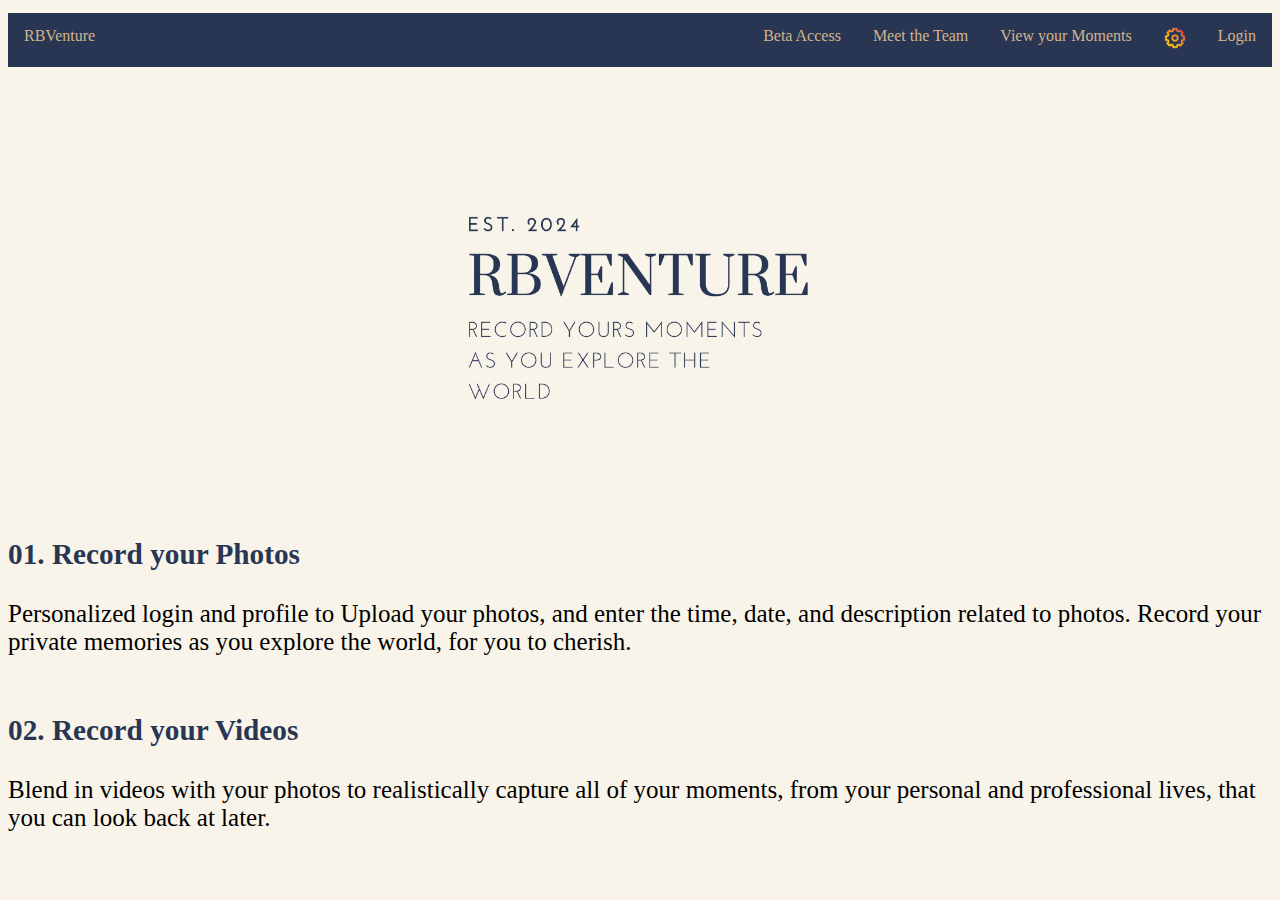
<file: index.html>
<!DOCTYPE html>
<html lang="en">
<head>
    <meta charset="UTF-8">
    <meta name="viewport" content="width=device-width, initial-scale=1.0">
    <link rel="stylesheet" href="navbar.css">
    <link rel="stylesheet" href="https://cdnjs.cloudflare.com/ajax/libs/font-awesome/4.7.0/css/font-awesome.min.css">
    
</head>
<body>
    <!-- Navigation Bar -->
    <ul class="topnav">
      <li><a class="active" href="index.html">RBVenture</a></li>
      <li class="right"><a href="login.html">Login</a></li>
      <li class="right"><a href="settings.html"> <img class="navbar-icon" src="Settings assets/Setting.png" alt="Settings"></a></li>
      <li class="right"><a href="moments.html"> View your Moments</a></li>
      <li class="right"><a href="team.html">Meet the Team</a></li>
      <li class="right"><a href="beta.html">Beta Access</a></li>
  
  </ul>  
</body>

<center>
  <div class="col-6">
      <img src="logo.png" width="30%">
    </div>
</center>

<div id="about me" class="col-10" style="font-size: 25px">
  <div class="row">
      <div class="col-6">
          <h3  style="color:#293653 "> 01. Record your Photos </h3>
          Personalized login and profile to Upload your photos, and enter the time, date, and description related to photos. 
          Record your private memories as you explore the world, for you to cherish.
          <br><br>

          <div id="about me" class="col-10" style="font-size: 25px">
            <div class="row">
                <div class="col-6">
                    <h3  style="color:#293653 "> 02. Record your Videos </h3>
                    Blend in videos with your photos to realistically capture all of your moments, 
                    from your personal and professional lives, that you can look back at later.
                    <br><br>
</file>
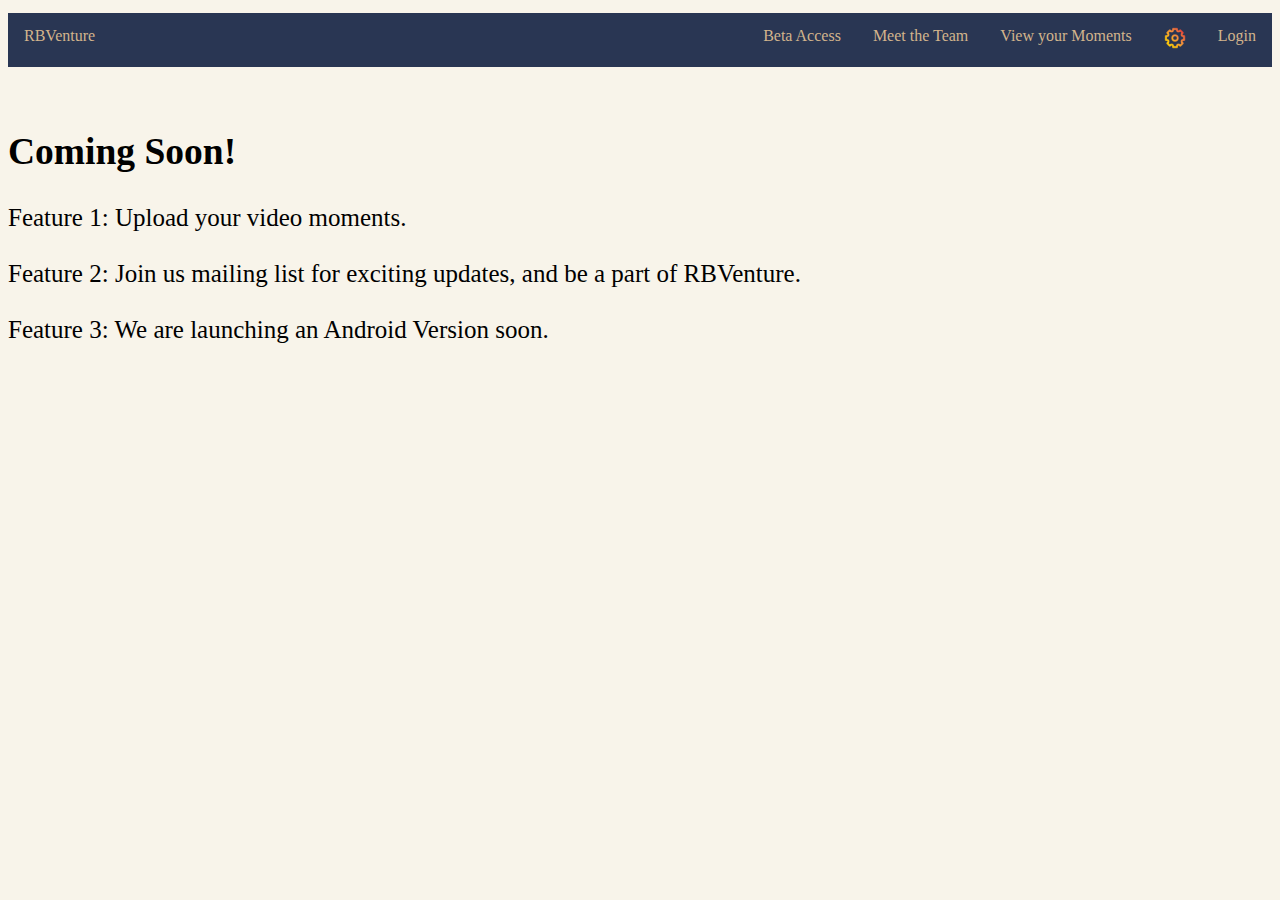
<file: beta.html>
<!DOCTYPE html>
<html lang="en">
<head>
    <meta charset="UTF-8">
    <meta name="viewport" content="width=device-width, initial-scale=1.0">
    <link rel="stylesheet" href="navbar.css">
    <link rel="stylesheet" href="https://cdnjs.cloudflare.com/ajax/libs/font-awesome/4.7.0/css/font-awesome.min.css">
    
</head>
<body>
    <!-- Navigation Bar -->
  <ul class="topnav">
    <li><a class="active" href="index.html">RBVenture</a></li>
    <li class="right"><a href="login.html">Login</a></li>
    <li class="right"><a href="settings.html"> <img class="navbar-icon" src="Settings assets/Setting.png" alt="Settings"></a></li>
    <li class="right"><a href="moments.html"> View your Moments</a></li>
    <li class="right"><a href="team.html">Meet the Team</a></li>
    <li class="right"><a href="beta.html">Beta Access</a></li>

</ul>   
</body>


<div id="about me" class="col-10" style="font-size: 25px">
  <div class="row">
      <div class="col-6">
          <h2> Coming Soon!</h2>
          Feature 1: Upload your video moments.
          <br><br>
          Feature 2: Join us mailing list for exciting updates, and be a part of RBVenture.
          <br><br>
          Feature 3: We are launching an Android Version soon.
      </div>
  </div>
</div>
</file>
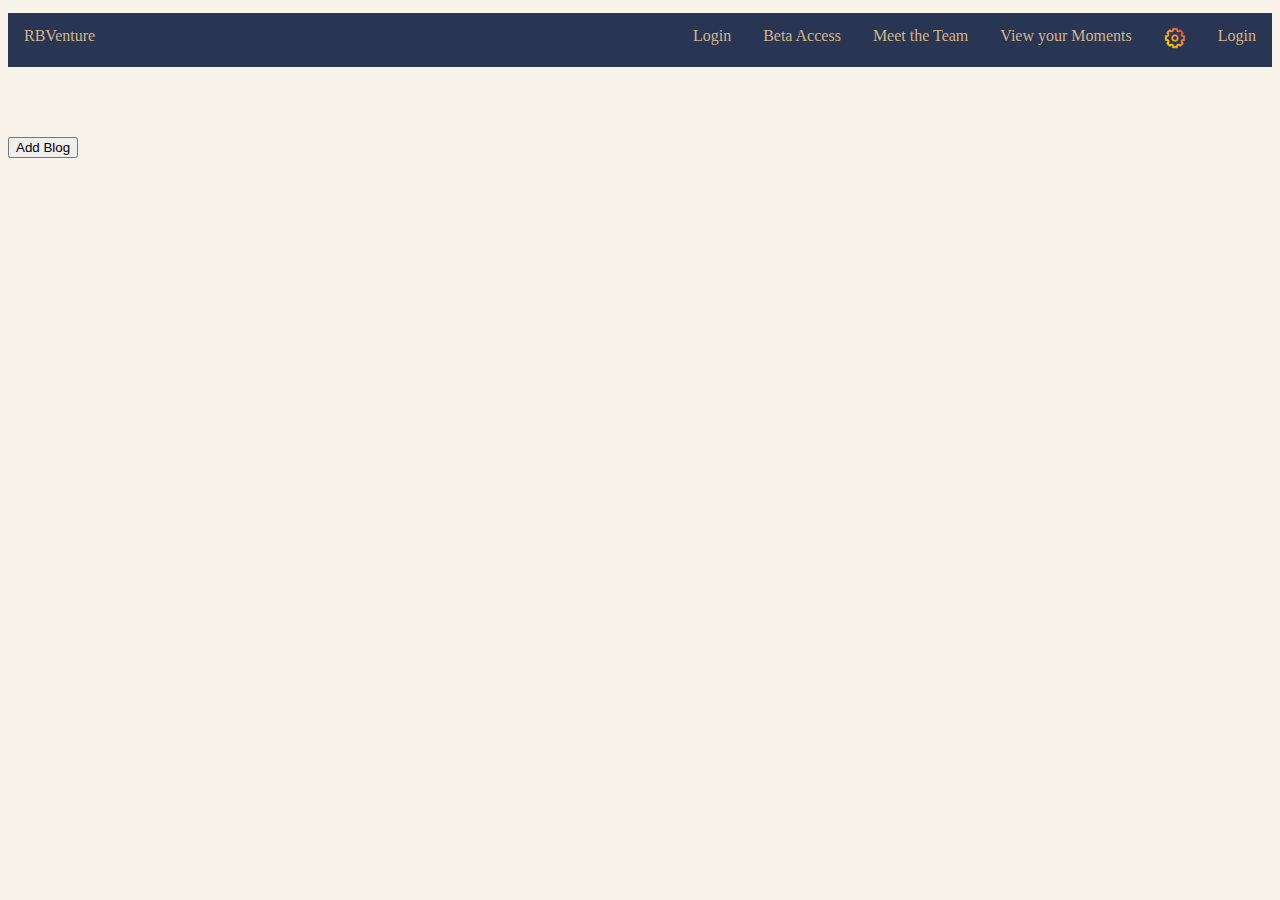
<file: blog.html>
<!DOCTYPE html>
<html lang="en">
<head>
    <meta charset="UTF-8">

    <style>
      /* CSS for the modal */
      .modal {
          display: none; /* Hidden by default */
          position: fixed; /* Stay in place */
          z-index: 1; /* Sit on top */
          left: 0;
          top: 0;
          width: 100%; /* Full width */
          height: 100%; /* Full height */
          overflow: auto; /* Enable scroll if needed */
          background-color: rgb(0,0,0); /* Fallback color */
          background-color: rgba(0,0,0,0.4); /* Black w/ opacity */
          padding-top: 60px;
      }
      
      /* Modal content */
      .modal-content {
          background-color: #fefefe;
          margin: 5% auto; /* 5% from the top and centered */
          padding: 20px;
          border: 1px solid #888;
          width: 80%; /* Could be more or less, depending on screen size */
      }
      
      /* Close button */
      .close {
          color: #aaa;
          float: right;
          font-size: 28px;
          font-weight: bold;
      }
      
      .close:hover,
      .close:focus {
          color: black;
          text-decoration: none;
          cursor: pointer;
      }
  </style>
    <meta name="viewport" content="width=device-width, initial-scale=1.0">
    <link rel="stylesheet" href="navbar.css">
    <link rel="stylesheet" href="https://cdnjs.cloudflare.com/ajax/libs/font-awesome/4.7.0/css/font-awesome.min.css">
    
</head>
<body>
    <script src="configuration.js"></script> 

    <!-- Navigation Bar -->
  <ul class="topnav">
    <li><a class="active" href="index.html">RBVenture</a></li>
    <li class="right"><a href="login.html">Login</a></li>
    <li class="right"><a href="settings.html"> <img class="navbar-icon" src="Settings assets/Setting.png" alt="Settings"></a></li>
    <li class="right"><a href="moments.html"> View your Moments</a></li>
    <li class="right"><a href="team.html">Meet the Team</a></li>
    <li class="right"><a href="beta.html">Beta Access</a></li>
    <li class="right"><a href="contact.html">Contact Us </a></li>

</ul>   

<div id="adding-blog-node" class="col-10" style="font-size: 25px">
  <div class="row">
      <button onclick="openModal()">Add Blog</button>
  </div>
</div>

<!-- The Modal -->
<div id="myModal" class="modal">
  <!-- Modal content -->
  <div class="modal-content">
      <span class="close" onclick="closeModal()">&times;</span>
      <h2>Add Blog</h2>
      <form id="blogForm">
          <label for="blogTitle">Title:</label>
          <input type="text" id="blogTitle" name="blogTitle"><br><br>
          <label for="blogDescription">Description:</label>
          <textarea id="blogDescription" name="blogDescription"></textarea><br><br>
          <label for="blogDate">Date:</label>
          <input type="date" id="blogDate" name="blogDate"><br><br>
          <label for="blogImage">Image:</label>
          <input type="file" id="blogImage" name="blogImage"><br><br>
          <button type="submit">Submit</button>
      </form>
  </div>
</div>

<div id="list" class="cards"></div>



  <script>
    updateTheNavigationBar();


    let message = "";
        const token = getTheToken();

    let host = getHost();
    let blognodes = [];
    let images = [];
// Function to open the modal


function openModal() {
            document.getElementById("myModal").style.display = "block";
        }

        // Function to close the modal
        function closeModal() {
            document.getElementById("myModal").style.display = "none";
        }

        // When the user clicks anywhere outside of the modal, close it
        window.onclick = function(event) {
            var modal = document.getElementById("myModal");
            if (event.target == modal) {
                modal.style.display = "none";
            }
        }

        // Function to handle form submission
        document.getElementById("blogForm").addEventListener("submit", function(event) {
            event.preventDefault(); // Prevent default form submission
            // Fetch values from form fields
            var title = document.getElementById("blogTitle").value;
            var description = document.getElementById("blogDescription").value;
            var date = document.getElementById("blogDate").value;
            var imageFile = document.getElementById("blogImage").files[0]; // Assuming only one image file is selected
            // Perform your logic to add blog node here using the values obtained
            // For example, you can call the addBlogNode function passing these values
            // addBlogNode({title: title, description: description, date: date}, imageFile);
            // Then close the modal

            addBlogNode({title: title, description: description, date: date}, imageFile);
            closeModal();
        });



    displayBlogNode();

    async function getAllBlogNode() {
        const token = getTheToken();

        let host = configuration.host();
        const headers = { 
          'Authorization': `Bearer ${token}`};
        return fetch(host + "/blognode", { headers })
          .then((response) => 
          {
            if(response.status == 401) {
              logout();
            }
            return response.json();
          })
          .catch((error) => {
            console.log(error);
            alert("Something went wrong!");
            return [];
          });
      }

    
    async function addBlogNode(blognode, imageFile) {
        

        let request = {
            method: 'POST',
            headers: {
                'Content-Type': 'application/json',
                "Access-Control-Allow-Origin": "*",
                'Authorization': `Bearer ${token}`
        },
        body: JSON.stringify(blognode),
    };
    let response = await fetch(host+ `/blognode`, request);
    if(response.status == 200) {

      let id = await response.json();
      let result = await submitTheImage(id, imageFile);
      if(result) {
        message = "Blog Node added successfully";
      } else {
        message = "Blog Node added successfully but image upload failed";
      } 
    } else {
      message = "Blog Node addition failed";
    }
    alert(message);
    displayBlogNode();
    location.reload();
    }
    async function displayBlogNode() {
        if (blognodes.length == 0) {
          blognodes = await getAllBlogNode;
          
        }
        let list = document.getElementById("list");
        list.innerHTML = "";

        for (let blognode of blognodes) {
          let div = document.createElement("div");
          div.className = "card";
          let innerHtml = `
         
        <img src="${host}/blognode/${blognode.id}/image" alt="blognode" style="width:100%">
        <div class="container">
          <h4><b>${blognode.id}</b></h4> 
          <p>${blognode.userEmail}</p>
          <p>${blognode.description}</p>
          <p>${blognode.dateTime}</p>
          <p>${blognode.blogNodeId}</p>
        </div>
            `;
          div.innerHTML = innerHtml;
          list.appendChild(div);
        }
      }

  
  
  async function submitTheImage(id, imageFile) {
    const token = getTheToken();
    let formData = new FormData();
    formData.append('file', imageFile);
    let request = {
        method: 'POST',
        headers: {
            'Authorization': `Bearer ${token}`
    },
    body: formData,
  };
  let response = await fetch(host+ `/blognode/${id}/image`, request);
  let result = await response.json();
  return result;
  }

  // Refresh blogs every 4 seconds
function refreshBlogs() {
  setInterval(displayBlogNode, 500); // 4000 milliseconds = 4 seconds
}

// Call the function to refresh the blogs initially
refreshBlogs();


  </script>
</body>
</html>
</file>
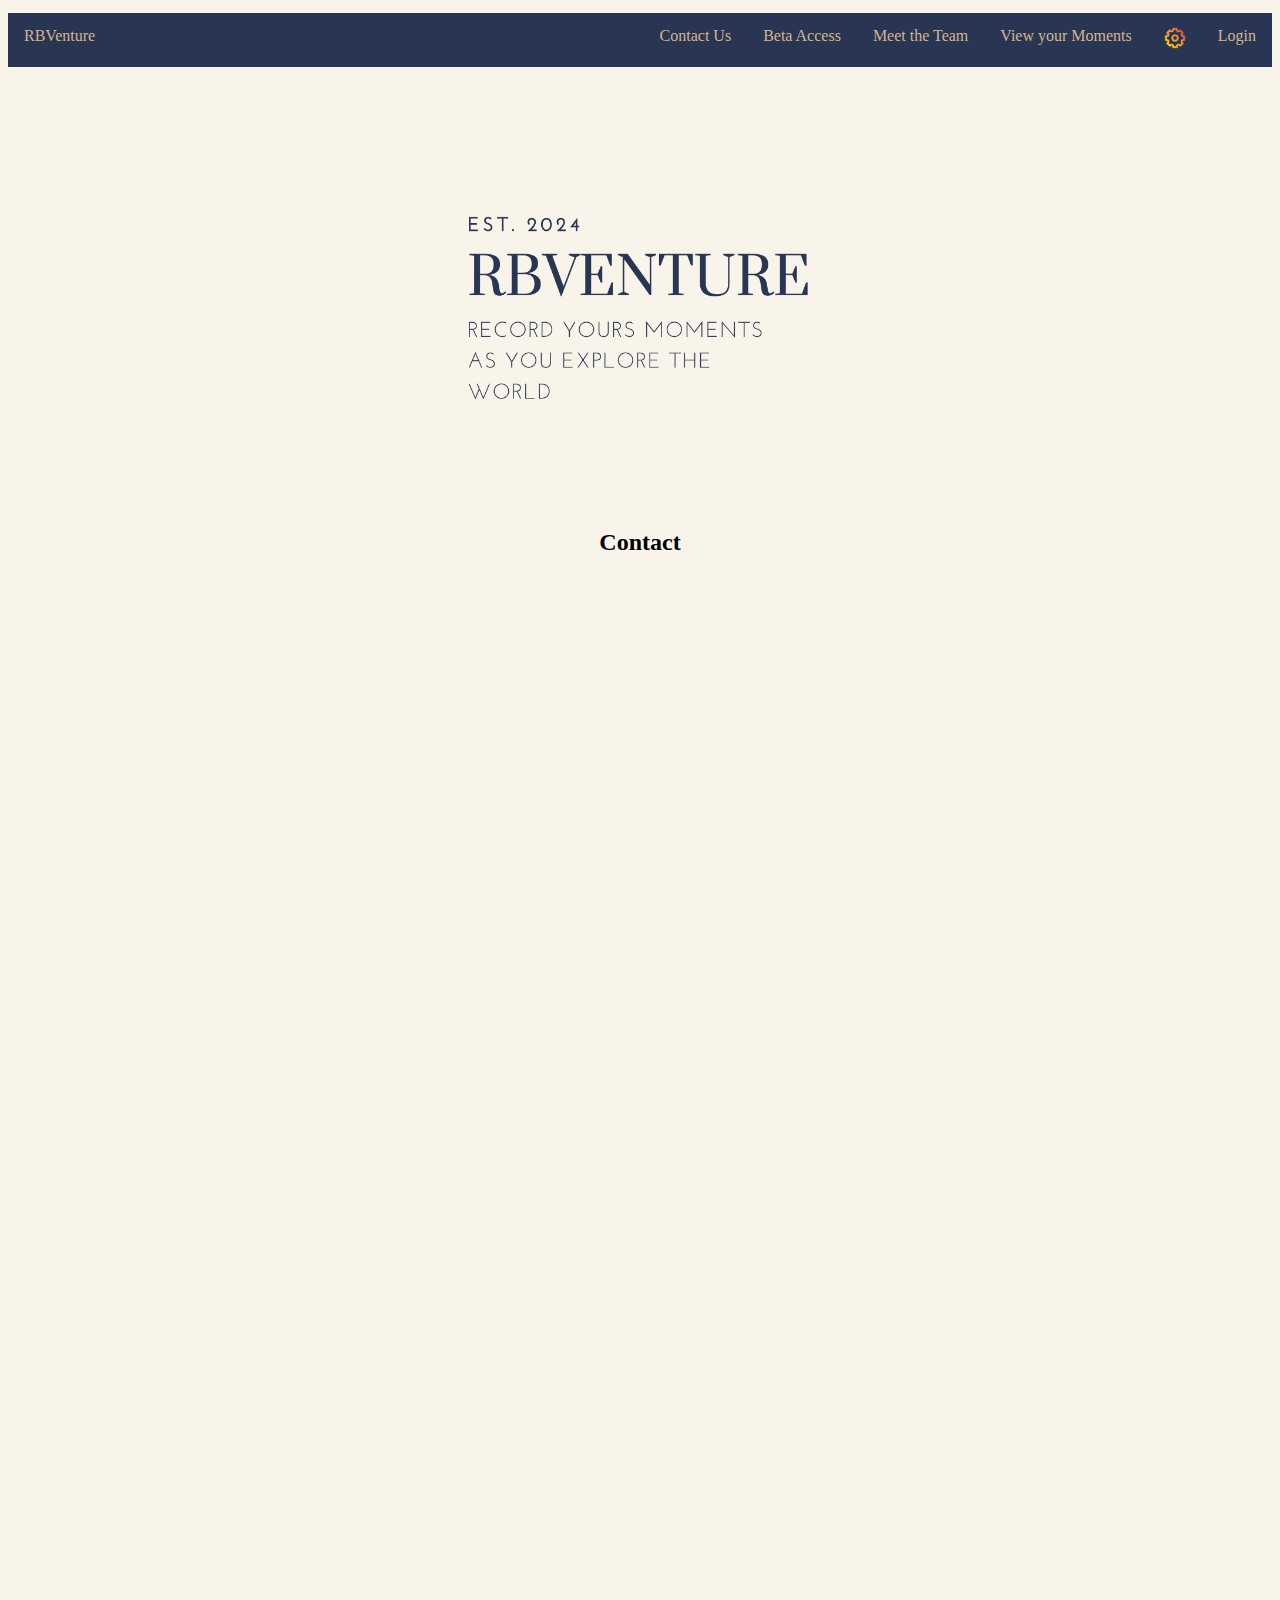
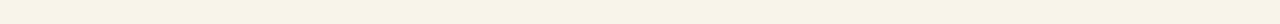
<file: contact.html>
<!DOCTYPE html>
<html lang="en">
<head>
    <meta charset="UTF-8">
    <meta name="viewport" content="width=device-width, initial-scale=1.0">
    <link rel="stylesheet" href="navbar.css">
    <link rel="stylesheet" href="https://cdnjs.cloudflare.com/ajax/libs/font-awesome/4.7.0/css/font-awesome.min.css">
    
</head>
<body>
    <!-- Navigation Bar -->
    <ul class="topnav">
      <li><a class="active" href="index.html">RBVenture</a></li>
      <li class="right"><a href="login.html">Login</a></li>
      <li class="right"><a href="settings.html"> <img class="navbar-icon" src="Settings assets/Setting.png" alt="Settings"></a></li>
      <li class="right"><a href="moments.html"> View your Moments</a></li>
      <li class="right"><a href="team.html">Meet the Team</a></li>
      <li class="right"><a href="beta.html">Beta Access</a></li>
      <li class="right"><a href="contact.html">Contact Us </a></li>
  </ul>  

    <div id="root">
        <header>
            <section id="headerSection"></section>
            <div class="my-container">
                    <center>
                        <div class="col-6">
                            <img src="logo.png" width="30%">
                          </div>
                    </center>
            
        <section id="contact">
            <center>
                <h2>Contact</h2>
                <article class="contact-article">
                    <br>
                    <iframe src="https://forms.gle/DKFjjT9MGZk8nZwd7" width="840" height="1000" frameborder="0" marginheight="0" marginwidth="0">Loading…</iframe> <!-- 640x677 -->
                </article>
            </center>
        </section>
        <br>
       
    </div>
</body>
</html>
</file>
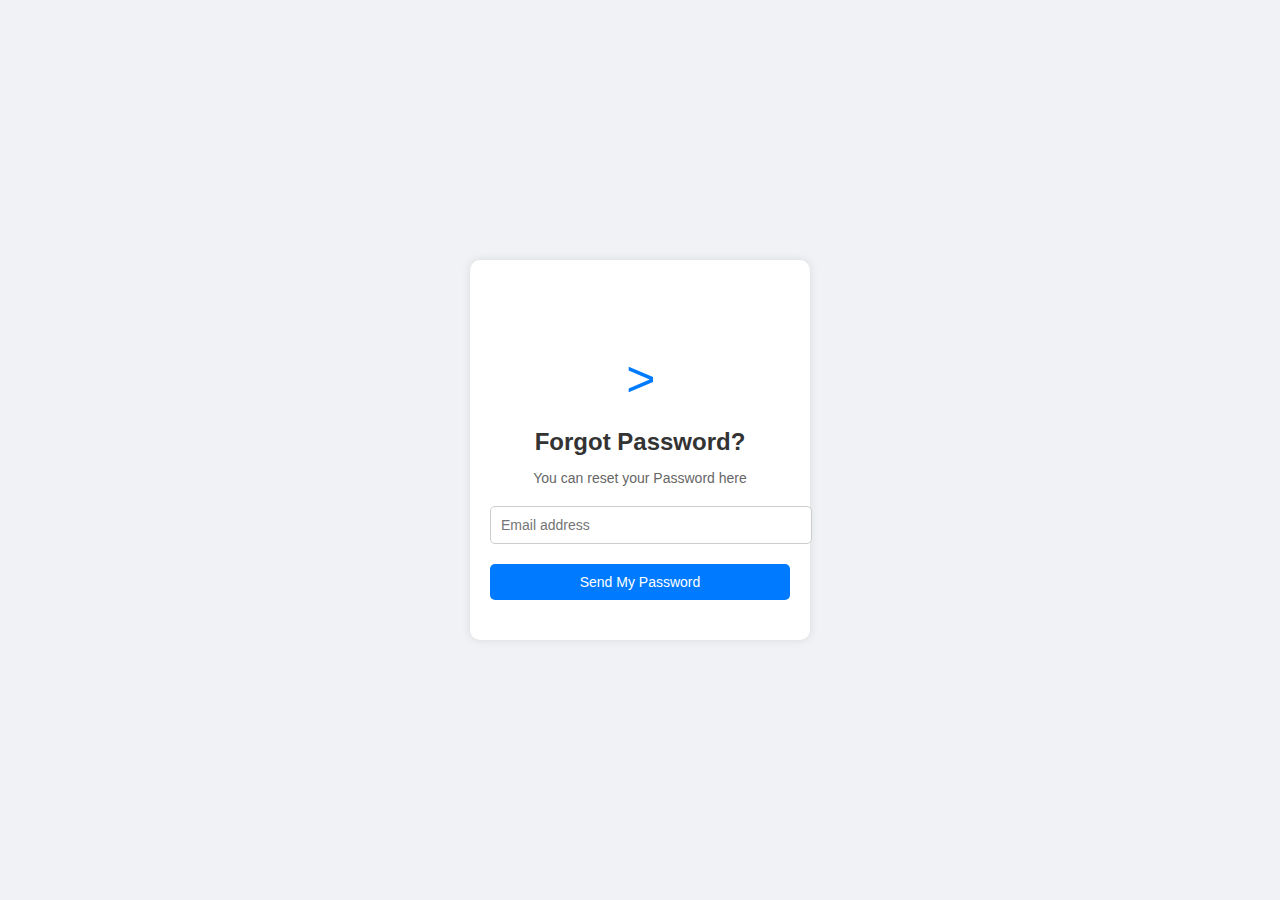
<file: forgot-password.html>
<!doctype html>
<html lang="en">

<head>
    <!-- Required meta tags -->
    <meta charset="utf-8">
    <meta name="viewport" content="width=device-width, initial-scale=1">

    <!-- Font Awesome Icons  -->
    <link rel="stylesheet" href="https://cdnjs.cloudflare.com/ajax/libs/font-awesome/5.15.1/css/all.min.css"
        integrity="sha512-+4zCK9k+qNFUR5X+cKL9EIR+ZOhtIloNl9GIKS57V1MyNsYpYcUrUeQc9vNfzsWfV28IaLL3i96P9sdNyeRssA=="
        crossorigin="anonymous" />

    <!-- Google Fonts  -->
    


    <style>
        body {
            display: flex;
            justify-content: center;
            align-items: center;
            height: 100vh;
            background-color: #f0f2f5;
            font-family: 'Poppins', sans-serif;
            margin: 0;
        }

        .card {
            background: #fff;
            padding: 40px 20px;
            box-shadow: 0 0 10px rgba(0, 0, 0, 0.1);
            border-radius: 10px;
            text-align: center;
            width: 300px;
        }

        .lock-icon {
            font-size: 50px;
            color: #007bff;
            margin-bottom: 20px;
        }

        h2 {
            font-size: 24px;
            margin-bottom: 10px;
            color: #333;
        }

        p {
            font-size: 14px;
            color: #666;
            margin-bottom: 20px;
        }

        .passInput {
            width: 100%;
            padding: 10px;
            margin-bottom: 20px;
            border: 1px solid #ccc;
            border-radius: 5px;
            font-size: 14px;
        }

        button {
            background: #007bff;
            color: #fff;
            border: none;
            padding: 10px;
            border-radius: 5px;
            font-size: 14px;
            cursor: pointer;
            width: 100%;
        }

        button:hover {
            background: #0056b3;
        }
    </style>
</head>

<body>
    <div class="card">
        <p class="lock-icon"><i>></i></p>
        <h2>Forgot Password?</h2>
        <p>You can reset your Password here</p>
        <input type="text" class="passInput" placeholder="Email address">
        <button>Send My Password</button>
    </div>
</body>

</html>
</file>
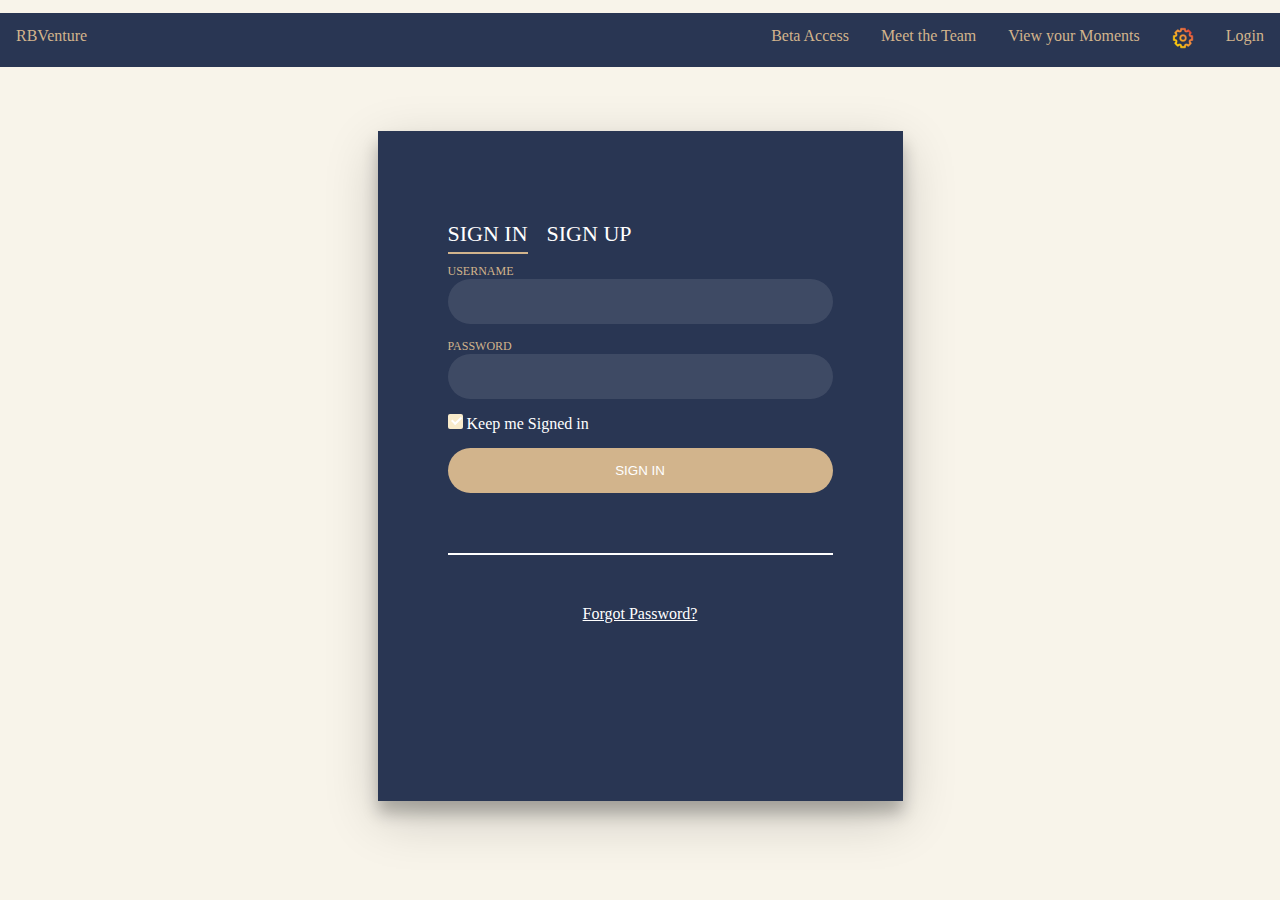
<file: login.html>
<!DOCTYPE html>
<html lang="en">
    <head>
        <link rel="stylesheet" href="login.css" />
        <link rel="stylesheet" href="navbar.css">
        <title>Form</title>
      </head>

      <style>
        .foot-lnk {
  text-align: center; /* Center the link */
  margin-top: 20px;   /* Add some space above the link */
}

.foot-lnk a {
  color: white;     /* Ensure the link is visible */
  text-decoration: underline; /* Make it look like a typical link */
}

      </style>
      <body>
        <script src="configuration.js"></script>
        <ul class="topnav">
          <li><a class="active" href="index.html">RBVenture</a></li>
          <li class="right"><a href="login.html">Login</a></li>
          <li class="right"><a href="settings.html"> <img class="navbar-icon" src="Settings assets/Setting.png" alt="Settings"></a></li>
          <li class="right"><a href="moments.html"> View your Moments</a></li>
          <li class="right"><a href="team.html">Meet the Team</a></li>
          <li class="right"><a href="beta.html">Beta Access</a></li>

      </ul>
        <div class="login-wrap">
          <div class="login-html">
            <input id="tab-1" type="radio" name="tab" class="sign-in" checked><label for="tab-1" class="tab">Sign In</label>
            <input id="tab-2" type="radio" name="tab" class="sign-up"><label for="tab-2" class="tab">Sign Up</label>
            <div class="login-form">
              <div class="sign-in-htm">
                <div class="group">
                  <label for="signin-username" class="label">Username</label>
                  <input id="signin-username" type="text" class="input">
                </div>
                <div class="group">
                  <label for="signin-password" class="label">Password</label>
                  <input id="signin-password" type="password" class="input" data-type="password">
                </div>
                <div class="group">
                  <input id="check" type="checkbox" class="check" checked>
                  <label for="check"><span class="icon"></span> Keep me Signed in</label>
                </div>
                <div class="group">
                  <input type="submit" class="button" value="Sign In" onclick="login()">
                </div>
                <div class="hr"></div>
                <div class="foot-lnk">
                  <a href="forgot-password.html">Forgot Password?</a>
                </div>
              </div>
              <div class="sign-up-htm">
                <div class="group">
                  <label for="signup-username" class="label">Username</label>
                  <input id="signup-username" type="text" class="input">
                </div>
                <div class="group">
                  <label for="password" class="label">Password</label>
                  <input id="password" type="password" class="input" data-type="password">
                </div>
                <div class="group">
                  <label for="password" class="label">Repeat Password</label>
                  <input id="pass" type="password" class="input" data-type="password">
                </div>
                <div class="group">
                  <label for="signup-email" class="label">Email Address</label>
                  <input id="signup-email" type="text" class="input">
                </div>
                <div class="group">
                  <input type="submit"  class="button" value="Sign Up" onclick="signup()">
                </div>
                <div class="hr"></div>
                <div class="foot-lnk">
                  <label for="tab-1">Already Member?</a>
                </div>
              </div>
            </div>
          </div>
        </div>

        <Script>

        </Script>
      </body>
</html>
</file>
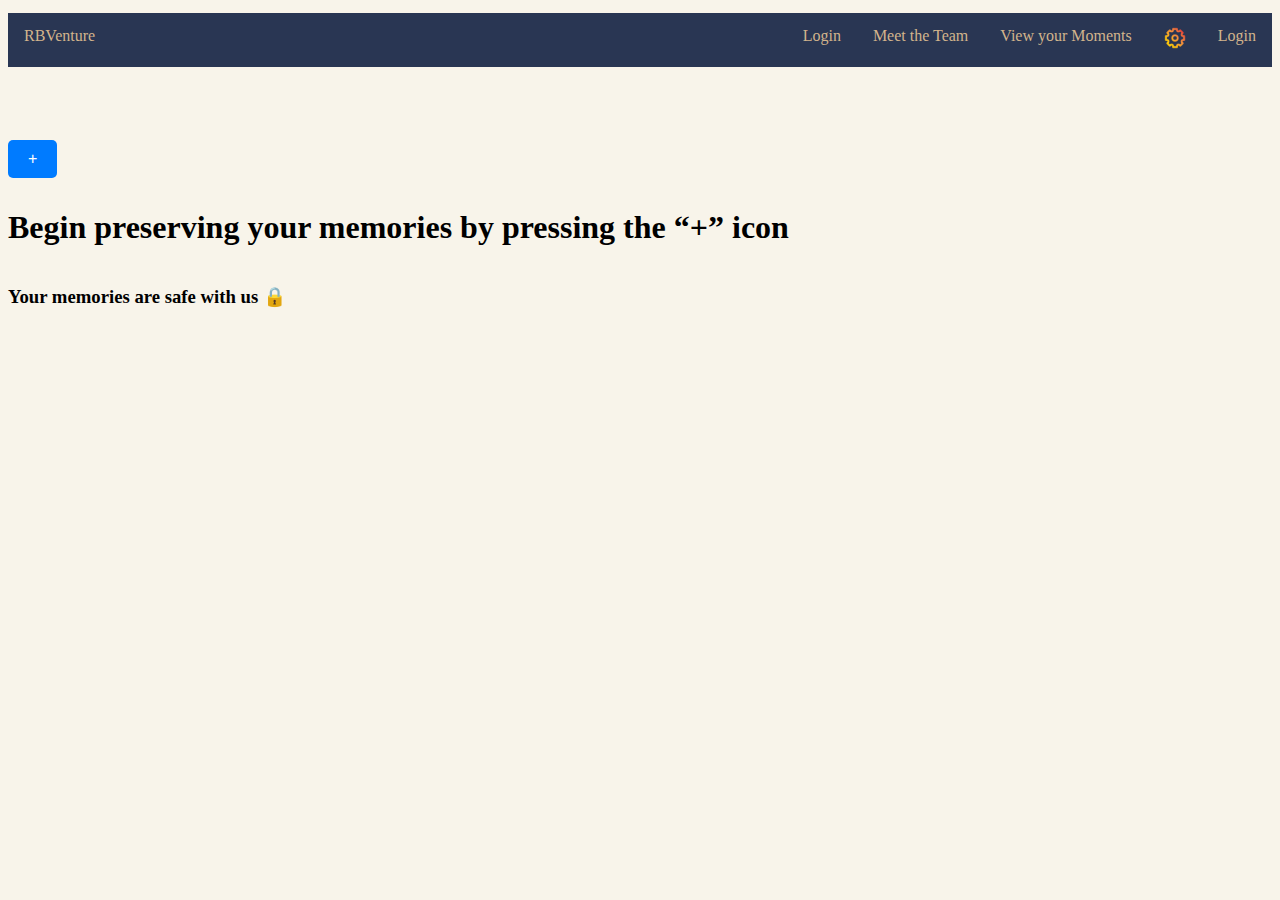
<file: moments.html>
<!DOCTYPE html>
<html lang="en">

<head>
  <meta charset="UTF-8" />
  <meta name="viewport" content="width=device-width, initial-scale=1.0" />
  <title>Make a quiz</title>
  <link rel="stylesheet" href="navbar.css" />
  <link rel="stylesheet" href="cards.css" />

</head>

<style>

body {
  font-family: 'Times New Roman', sans-serif; /* Global font style */
}
/* Modal styles */
.modal {
  display: none;
  /* Hidden by default */
  position: fixed;
  /* Stay in place */
  z-index: 1;
  /* Sit on top */
  left: 0;
  top: 0;
  width: 100%;
  /* Full width */
  height: 100%;
  /* Full height */
  overflow: auto;
  /* Enable scroll if needed */
  background-color: rgba(0, 0, 0, 0.4);
  /* Black w/ opacity */
}

/* Modal content box */
.modal-content {
  background-color: #fff;
  margin: 15% auto;
  padding: 20px;  
  border: 1px solid #888;
  width: 80%;
  border-radius: 10px;
  box-shadow: 0 5px 15px rgba(0, 0, 0, 0.3);
}

/* Close button */
.close {
  color: #aaa;
  float: right;
  font-size: 28px;
  font-weight: bold;
}

.close:hover,
.close:focus {
  color: #000;
  text-decoration: none;
  cursor: pointer;
}

.popup {
  display: none;
  position: fixed;
  top: 0;
  left: 0;
  width: 100%;
  height: 100%;
  background-color: rgba(0, 0, 0, 0.5);
  z-index: 1000;
}

.popup-content {
  background-color: #fff;
  width: 50%;
  margin: 10% auto;
  padding: 20px;
  border-radius: 10px;
  box-shadow: 0 5px 15px rgba(0, 0, 0, 0.3);
}

.close {
  float: right;
  cursor: pointer;
  font-size: 24px;
}

.close:hover {
  color: red;
}

button {
  background-color: #007bff;
  color: white;
  padding: 10px 20px;
  margin: 10px 0;
  border: none;
  border-radius: 5px;
  cursor: pointer;
  font-size: 16px;
}

button:hover {
  background-color: #0056b3;
}

label {
  display: block;
  margin: 10px 0 5px;
  font-size: 14px;
  color: #333;
}

input[type="text"],
textarea,
input[type="datetime-local"] {
  width: calc(100% - 20px);
  padding: 10px;
  margin: 5px 0;
  border: 1px solid #ccc;
  border-radius: 5px;
  font-size: 14px;
  box-sizing: border-box;
}

textarea {
  resize: vertical;
}


</style>

<body>
  <script src="configuration.js"></script>
  <ul class="topnav">
    <li><a class="active" href="index.html">RBVenture</a></li>
    <li class="right"><a href="login.html">Login</a></li> 
    <li class="right"><a href="settings.html"> <img class="navbar-icon" src="Settings assets/Setting.png" alt="Settings"></a></li>
    <li class="right"><a href="moments.html"> View your Moments</a></li>
    <li class="right"><a href="team.html">Meet the Team</a></li>
    <li class="right"><a href="beta.html">Beta Access</a></li>
    
</ul>  

  <button id="newMemoryBtn">+</button>
  <div id="popup" class="popup">
    <div class="popup-content">
      <span class="close">&times;</span>
      <h2>New Memory</h2>
      <form id="memoryForm">
        <label for="title">Title:</label><br>
    <input type="text" id="title" name="title"><br>
    <label for="description">Description:</label><br>
    <textarea id="description" name="description"></textarea><br>
    <label for="dateTime">Date and Time:</label><br>
    <input type="datetime-local" id="dateTime" name="dateTime"><br>
    <button type="button" onclick="saveBlog()">Submit</button>
      </form>
    </div>
  </div>

  <div id="popup" class="popup">
    <div class="popup-content">
      <span class="close">&times;</span>
      <h2>edit blog</h2>
      <form id="editBlog">
        <label for="title">Title:</label><br>
        <input type="text" id="title" name="title"><br>
        <label for="description">Description:</label><br>
        <textarea id="description" name="description"></textarea><br>
        <label for="dateTime">Date and Time:</label><br>
        <input type="datetime-local" id="dateTime" name="dateTime"><br>
        <button type="button" onclick="editBlog()">Edit it!</button>

      </form>

    </div>

  </div>

  </div>
  <div class="questions">
    <h1>Begin preserving your memories by pressing the “+” icon </h1>
    <h3></h3>
    <div id="list" class="cards"></div>
  </div>
    <div>
      <h3>Your memories are safe with us 🔒</h3>
    </div>
  </div>

  <script>
    updateTheNavigationBar();

    document.addEventListener("DOMContentLoaded", function() {
  const newMemoryBtn = document.getElementById("newMemoryBtn");
  const popup = document.getElementById("popup");
  const closeBtn = document.querySelector(".close");
  const editBtn = document.getElementById("editBtn");
  const deleteBtn = document.getElementById("deleteBtn");
  const memoryForm = document.getElementById("memoryForm");

  newMemoryBtn.addEventListener("click", function() {
    popup.style.display = "block";
  });

  closeBtn.addEventListener("click", function() {
    popup.style.display = "none";
  });

  memoryForm.addEventListener("submit", function(event) {
    event.preventDefault();
    // Here you can handle the form submission, for example, sending data to a server.
    // For demonstration purposes, let's just close the popup.
    popup.style.display = "none";
  });

  // Add event listener to the button to close the popup
  const submitButton = document.getElementById("submitBtn");
  submitButton.addEventListener("click", function() {
    popup.style.display = "none";
  });
});


    let host = getHost();

    async function saveTheBlog() {
  let title = document.getElementById("title").value;
  let description = document.getElementById("description").value;
  let dateTime = document.getElementById("dateTime").value;

  let endpoint = "";
  const token = localStorage.getItem("token");
  let request = {};

  if (!blogId) {
    endpoint = host + "/blog";
    request = {
      method: "POST",
      headers: {
        "Content-Type": "application/json", 
        "Access-Control-Allow-Origin": "*",
        "Authorization": `Bearer ${token}`
        
         // Include Bearer token in the headers
      },
      body: JSON.stringify({ "title": title, "description": description, "dateTime": dateTime })
    };
  } else {
    endpoint = host + "/blog/" + blogId;
    request = {
      method: "PUT",
      headers: {
        "Content-Type": "application/json", 
        "Access-Control-Allow-Origin": "*",
        "Authorization": `Bearer ${token}` // Include Bearer token in the headers
      },
      body: JSON.stringify({ "id": blogId, "title": title, "description": description, "dateTime": dateTime })
    };
  }

  let response = await fetch(endpoint, request);
  if (response.status === 200) {
    blogId = await response.json();
    alert("The blog was saved successfully!");
  } else {
    alert("The blog was not saved. Something went wrong.")
  }
}


// Function to get the token from local storage
function getTheToken() {
  return localStorage.getItem('token');
}

// Function to fetch user info
async function getUserInfo() {
  const token = getTheToken();
  const host = configuration.host();
  const headers = { 'Authorization': `Bearer ${token}` };

  try {
    const response = await fetch(`${host}/user`, { headers });
    if (response.status === 401) {
      logout(); // Handle unauthorized access
      return null;
    }
    return await response.json();
  } catch (error) {
    console.error('Error fetching user info:', error);
    return null;
  }
}

// Store user info on login
async function storeUserInfo() {
  const userInfo = await getUserInfo();
  if (userInfo) {
    localStorage.setItem('userEmail', userInfo.email);
  }
}

// Get the user's email from local storage
function getUserEmail() {
  return localStorage.getItem('userEmail');
}

// Save blog function with user email
async function saveBlog() {
  let title = document.getElementById("title").value;
  let description = document.getElementById("description").value;
  let dateTime = document.getElementById("dateTime").value;
  let userEmail = getUserEmail();

  let endpoint = `${host}/blog`;
  const token = getTheToken();
  let request = {
    method: "POST",
    headers: {
      "Content-Type": "application/json",
      "Authorization": `Bearer ${token}`
    },
    body: JSON.stringify({ "title": title, "userEmail": userEmail, "description": description, "dateTime": dateTime })
  };

  let response = await fetch(endpoint, request);
  if (response.status === 200) {
    alert("The blog was saved successfully!");
    document.getElementById("blogForm").style.display = "none";
    location.reload();
  } else {
    alert("The blog was not saved. Something went wrong.");
  }
}

async function displayTheBlogs() {
  let response = await fetch(`${host}/blog`);
  let blogs = await response.json();
  let userEmail = getUserEmail();

  let list = document.getElementById("list");
  list.innerHTML = "";

  for (let blog of blogs) {
    if (blog.userEmail == userEmail) {
      let div = document.createElement("div");
      div.id = `${blog.id}`;
      div.className = "card";
      div.onclick = function () {
        location.href = `blog.html?id=${blog.id}`;
      };
      let innerHtml = `           
        <div class="container">
          <h4><b>${blog.title}</b></h4> 
          <p>${blog.description}</p>   
          <p>(${blog.blogNodeIds.length} memories)</p>
          <button onclick="editBlog(${blog.id}); event.stopPropagation();">Edit</button>
          <button onclick="deleteBlog(${blog.id}); event.stopPropagation();">Delete</button>   
        </div>       
      `;
      div.innerHTML = innerHtml;
      list.appendChild(div);
    }
  }
}


// Refresh blogs every 4 seconds
function refreshBlogs() {
  setInterval(displayTheBlogs, 500); // 4000 milliseconds = 4 seconds
}

// Call the function to refresh the blogs initially
refreshBlogs();

// Ensure to store user info on login
storeUserInfo();


async function editBlog(id) {
  let response = await fetch(`${host}/blog/${id}`);
  let blog = await response.json();
  document.getElementById("title").value = blog.title;
  document.getElementById("description").value = blog.description;
  document.getElementById("dateTime").value = blog.dateTime;
  blogId = blog.id;

  let popup = document.getElementById("popup");
  popup.style.display = "block";

  const token = getTheToken();
  let request = {
    method: "PUT",
    headers: {
      "Content-Type": "application/json",
      "Authorization": `Bearer ${token}`
    },
    body: JSON.stringify({ "title": title, "description": description, "dateTime": dateTime })
  };
  response = await fetch(response, request);

  if (response.status == 200) {
    alert("The blog was updated successfully!");
    location.reload();
  } else {
    alert("The blog was not updated. Something went wrong.");
  }

}







    
  </script>
</body>

</html>
</file>
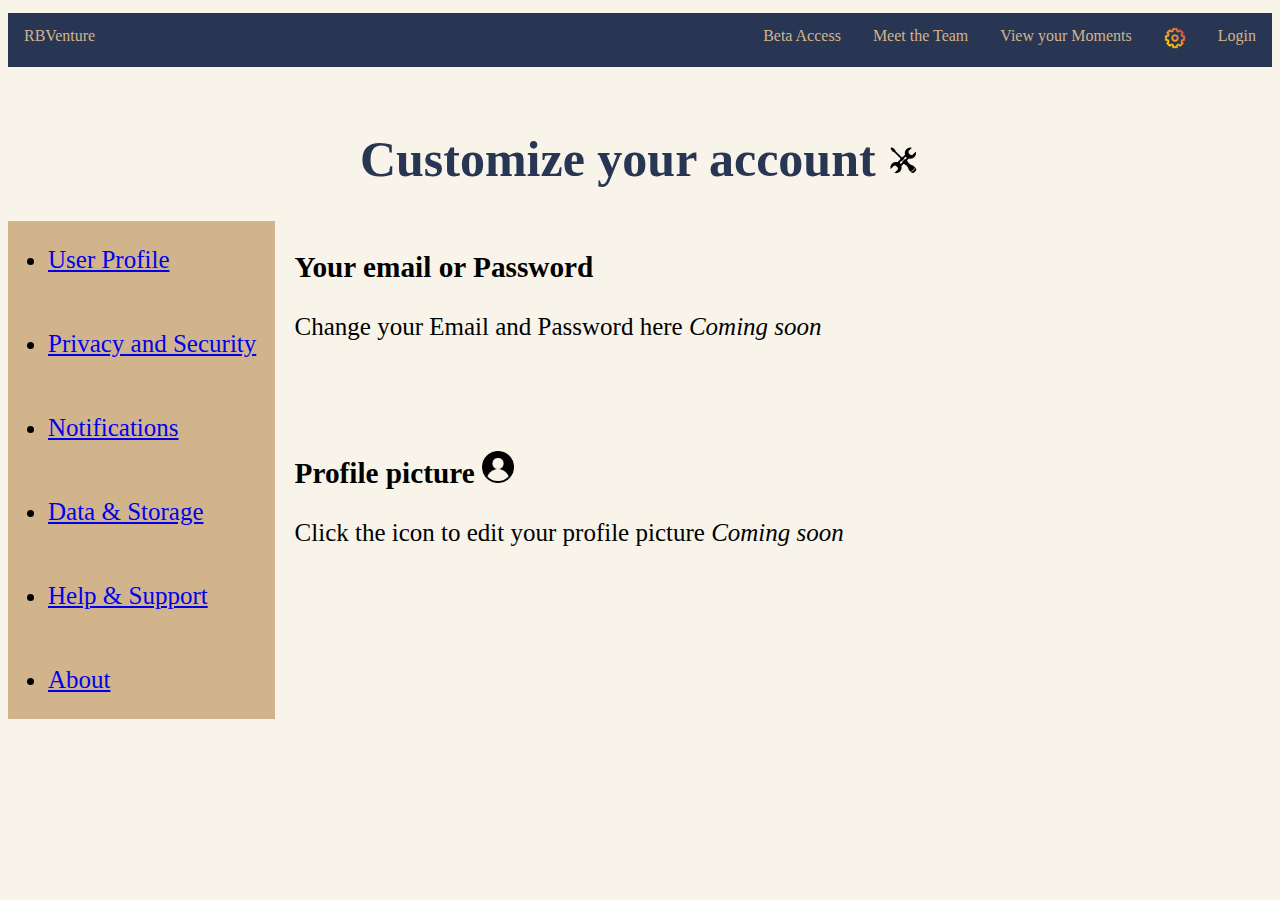
<file: settings.html>
<!DOCTYPE html>
<html lang="en">
<head>
    <meta charset="UTF-8">
    <meta name="viewport" content="width=device-width, initial-scale=1.0">
    <link rel="stylesheet" href="navbar.css">
    <link rel="stylesheet" href="https://cdnjs.cloudflare.com/ajax/libs/font-awesome/4.7.0/css/font-awesome.min.css">
    <link rel="stylesheet" href="Settings.css">
    
</head>
<body>
    <!-- Navigation Bar -->
    <ul class="topnav">
      <li><a class="active" href="index.html">RBVenture</a></li>
      <li class="right"><a href="login.html">Login</a></li>
      <li class="right"><a href="settings.html"> <img class="navbar-icon" src="Settings assets/Setting.png" alt="Settings"></a></li>
      <li class="right"><a href="moments.html"> View your Moments</a></li>
      <li class="right"><a href="team.html">Meet the Team</a></li>
      <li class="right"><a href="beta.html">Beta Access</a></li>
      
  </ul>  

  <div class="Hello">
  <h1> Customize your account <img class="icon" src="Settings assets/setting 2.png"></h1>
</div>

<div id="container">
    <div id="menu">
        <ul>
            <li><a href="#" onclick="changeContent('content1')">User Profile</a></li>
            <br></br>
            <li><a href="#" onclick="changeContent('content2')">Privacy and Security</a></li>
            <br></br>
            <li><a href="#" onclick="changeContent('content3')">Notifications</a></li>
            <br></br>
            <li><a href="#" onclick="changeContent('content4')">Data & Storage</a></li>
            <br></br>
            <li><a href="#" onclick="changeContent('content5')">Help & Support</a></li>
            <br></br>
            <li><a href="#" onclick="changeContent('content6')">About</a></li>
        </ul>
    </div>
<div id="content">
        <div id="content">
        </div>
<div id="content1">
                <h3>Your email or Password</h3> 
                <p>Change your Email and Password here <i>Coming soon</i> </p>
                
                <br></br>
                <h3>Profile picture <img class="icon" src="Settings assets/Profile.png"> </h3> 
                <p> Click the icon to edit your profile picture <i>Coming soon </i></p>
</div> 
        <br></br>
<div id="content2" style="display: none;">
            <h3>Activitiy Status 
                <label class="switch">
                <input type="checkbox">
                <span class="slider round"></span>
            </label>
            </h3> 
            <p> Enable or disable your online active status <i>This would disable your ability to view other people status. Coming soon</i></p>  
            <br></br>  
            <h3> Privacy Mode 
                <label class="switch">
                <input type="checkbox">
                <span class="slider round"></span>
            </label>
            </h3> 
            <p> Limit who can view your profile and the images you share. This would limit your profile visibility to friends and family </p>
            <br></br> 
            <h3> Two Factor Authentication 
                <label class="switch">
                    <input type="checkbox">
                    <span class="slider round"></span>
                </label>
            </h3> 
            <p> Enable two factor authentication for a more robust security solution <i>Join Beta Access for this feature </i></p></div>
<div id="content3" style="display: none;"> 
            <h3> Communication Preferences 
                <label class="switch">
                    <input type="checkbox">
                    <span class="slider round"></span>
                </label>
            </h3> 
            <p> Enable or disable notification via email </p>  
            <br></br> 
            <h3> New Feature alerts 
                <label class="switch">
                    <input type="checkbox">
                    <span class="slider round"></span>
                </label>
            </h3> 
            <p> Opt in to recieve notifications when a new feature arrives <i>Coming soon</i> </p>
        </div>
<div id="content4" style="display: none;"> 
            <h3> Log out </h3> 
            <p> Log out of your current signed in account</p> 
            <br></br> 
            <h3> Delete my account </h3> 
            <p> This would delete your account along with all your saved photos and videos </p>
        </div>
<div id="content5" style="display: none;">
            <h3> Google form </h3> 
            <p> Fill out this <a href="contact.html">form</a> to contact support. We'll reach out to you as soon as possible</p>
</div>
<div id="content6" style="display: none;"> 
            <h3>  Version: </h3> 
            <p> Developer Preview 1</p>
        </div>
    
</div>



</body>
<script src="Settings.js"></script>
</html>
</file>
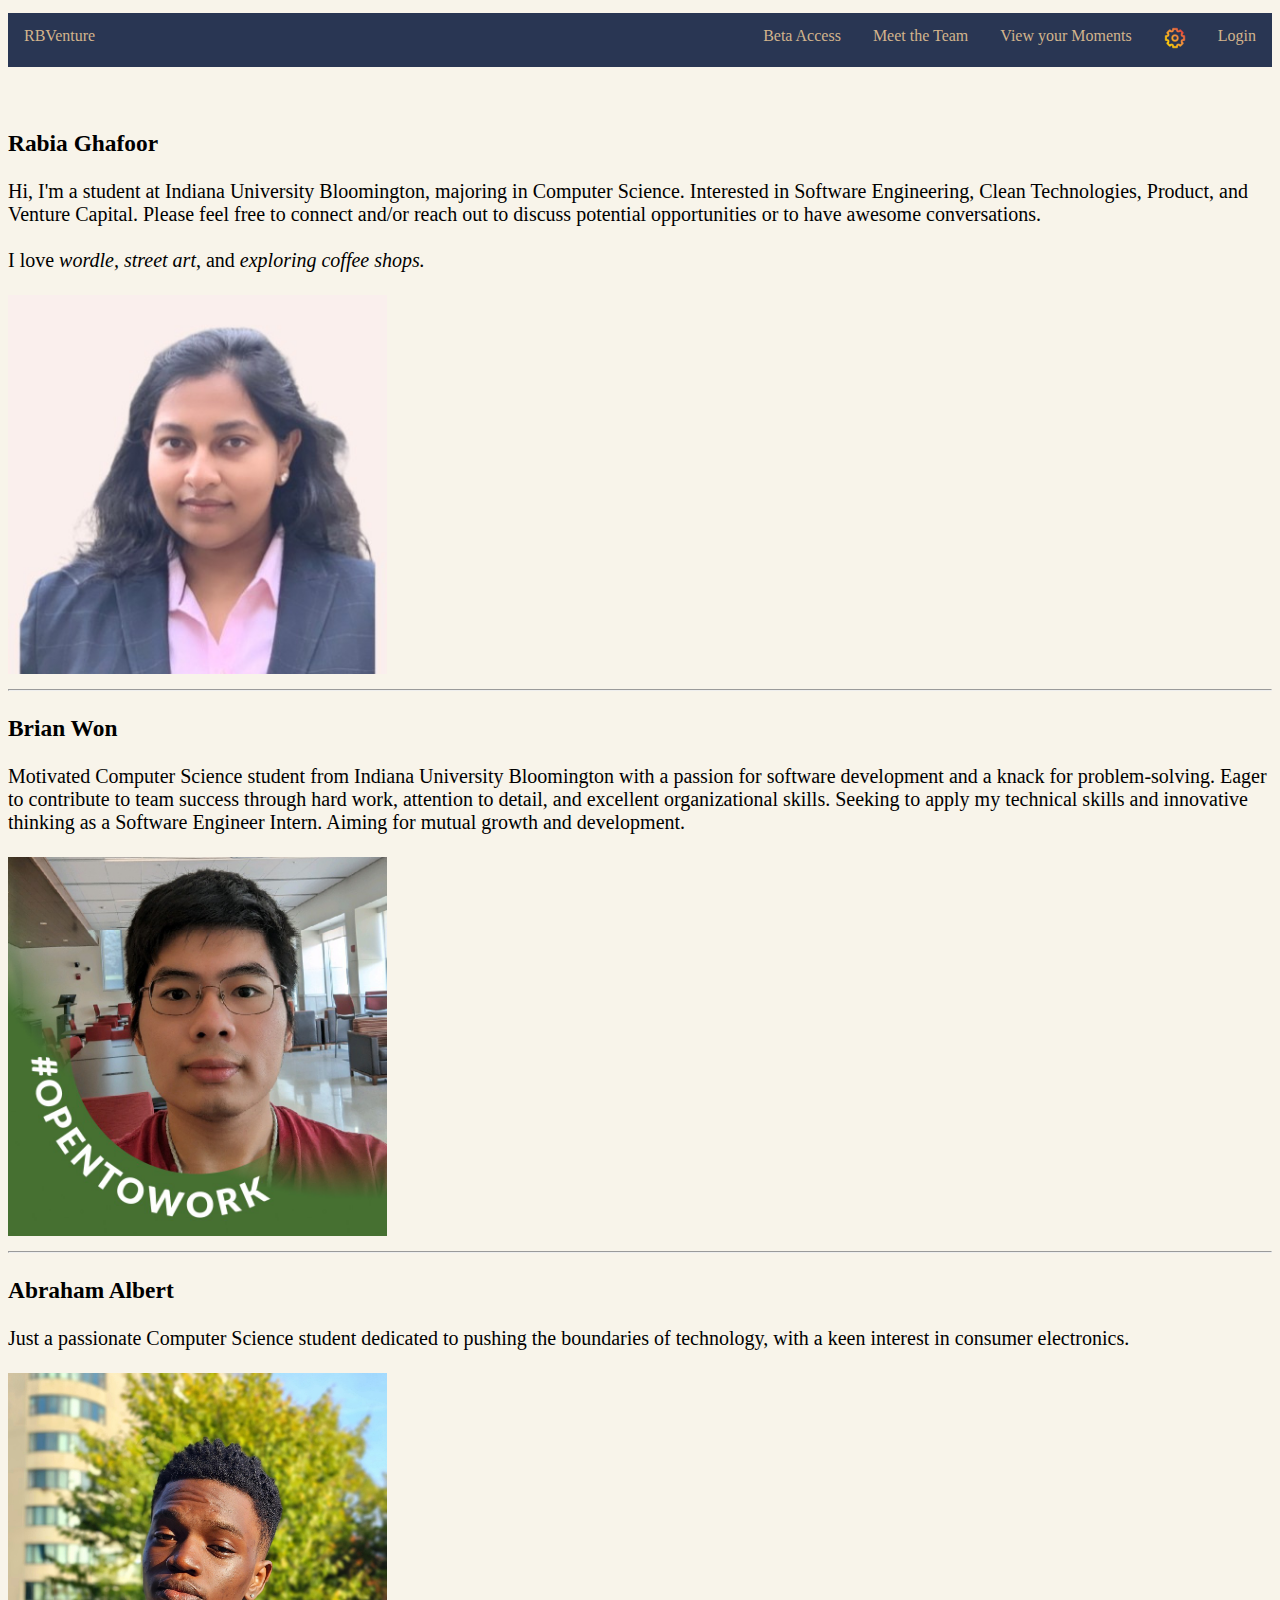
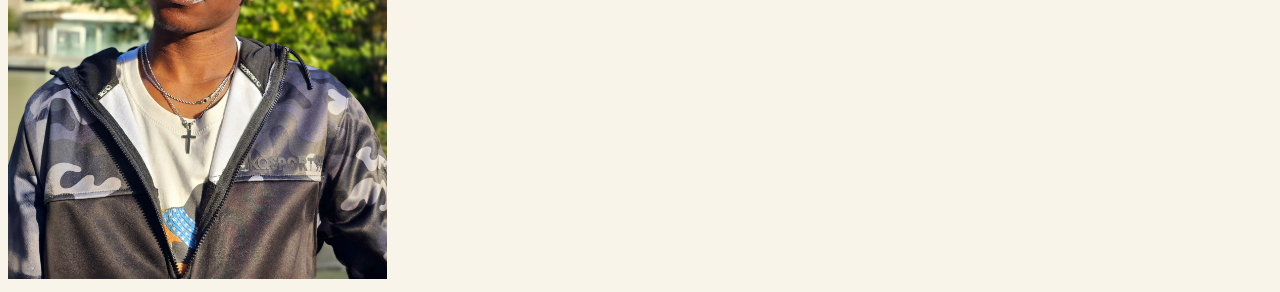
<file: team.html>
<!DOCTYPE html>
<html lang="en">
<head>
    <meta charset="UTF-8">
    <meta name="viewport" content="width=device-width, initial-scale=1.0">
    <link rel="stylesheet" href="navbar.css">
    <link rel="stylesheet" href="https://cdnjs.cloudflare.com/ajax/libs/font-awesome/4.7.0/css/font-awesome.min.css">
    
</head>
<body>
    <!-- Navigation Bar -->

   <ul class="topnav">
    <li><a class="active" href="index.html">RBVenture</a></li>
    <li class="right"><a href="login.html">Login</a></li>
    <li class="right"><a href="settings.html"> <img class="navbar-icon" src="Settings assets/Setting.png" alt="Settings"></a></li>
    <li class="right"><a href="moments.html"> View your Moments</a></li>
    <li class="right"><a href="team.html">Meet the Team</a></li>
    <li class="right"><a href="beta.html">Beta Access</a></li>
    
</ul>   
</body>

<div id="about me" class="col-10" style="font-size: 20px">
  <div class="row">
      <div class="col-6">
          <h3> Rabia Ghafoor</h3>
          Hi, I'm a student at Indiana University Bloomington, majoring in Computer Science. 
          Interested in Software Engineering, Clean Technologies, Product, and Venture Capital. 
          Please feel free to connect and/or reach out to discuss potential opportunities or to have awesome conversations. 
          <br><br>
          I love <i> wordle, street art</i>, and <i> exploring coffee shops. </i>
          <br><br>

      </div>
      <div class="col-6">
          <img src="headshot.jpeg" alt=" Rabia Ghafoor" width="30%">
      </div>
      
  </div>
  <hr class="solid">
</div>

</div>



<div id="about me" class="col-10" style="font-size: 20px">
  <div class="row">
      <div class="col-6">
          <h3> Brian Won</h3>
          Motivated Computer Science student from Indiana University Bloomington with a passion for software development and a knack for problem-solving. 
          Eager to contribute to team success through hard work, attention to detail, and excellent organizational skills. Seeking to apply my technical skills and innovative thinking as a Software Engineer Intern.
          Aiming for mutual growth and development.
          <br><br>

      </div>
      <div class="col-6">
          <img src="brian-selfie.jpeg" alt="Brian Won" width="30%">
      </div>
      
  </div>
  <hr class="solid">
</div>

<div id="about me" class="col-10" style="font-size: 20px">
    <div class="row">
        <div class="col-6">
            <h3> Abraham Albert</h3>

            Just a passionate Computer Science student dedicated to pushing the boundaries of technology, with a keen interest in consumer electronics.
            <br><br>

        </div>
        <div class="col-6">
            <img src="albert.jpeg" alt="Abraham Albert" width="30%">
        </div>
</div>
</file>
<file: navbar.css>
ul.topnav {
    list-style-type: none;
    margin-top: 1%;
    margin-bottom: 5%;
    padding: 0;
    overflow: hidden;
  
    background-color: #293653;
  }
  
  ul.topnav li {float: left;}
  
  ul.topnav li a {
    display: block;
    color: #D2B48C;
    text-align: center;
    padding: 14px 16px;
    text-decoration: none;
  }
  
  ul.topnav li a:hover:not(.active) {background-color: #f8f4ea;}
  
  ul.topnav li a.active {background-color:#293653; }
  
  ul.topnav li.right {float: right;}

  .topnav {
    margin: 0; /* Remove any default margin */
    padding: 0; /* Remove any default padding */
}
  



  .flower-container {
    display: flex;
    flex-wrap: wrap;
    justify-content: space-around; /* Adjust alignment */
    margin-top: 20px; /* Adjust margin */
    margin-bottom: 20px; /* Adjust margin */
  }

.flower-item {
    flex: 0 0 calc(45% - 20px);
    max-width: calc(45% - 20px);
    margin: 10px;
  }

  .flower-container .flower-item img {
    width: 500px; /* Set the width as per your requirement */
    height: 500px; /* Set the height as per your requirement */
    object-fit: cover; /* Maintain aspect ratio and cover container */
}

#header-img {
  width: 100%; /* Set the width to 100% */
  height: auto; /* Maintain aspect ratio */
  display: block; /* Ensure the image behaves as a block-level element */
  margin-top: 0; /* Remove any top margin */
}

body {
  background-color: #f8f4ea; /* Set the background color */
}

.navbar-icon {
  width: 22px; 
  height: 22px; 
}
</file>
<file: login.css>
body {
  margin: 0;
  color: #293653;
  background: #293653;

}
*,
:after,
:before {
  box-sizing: border-box;
}
.clearfix:after,
.clearfix:before {
  content: "";
  display: table;
}
.clearfix:after {
  clear: both;
  display: block;
}
a {
  color: inherit;
  text-decoration: none;
}
.login-wrap {
  width: 100%;
  margin: auto;
  max-width: 525px;
  min-height: 670px;
  position: relative;  
  box-shadow: 0 12px 15px 0 rgba(0, 0, 0, 0.24),
              0 17px 50px 0 rgba(0, 0, 0, 0.19);
}
.login-html {
  width: 100%;
  height: 100%;
  position: absolute;
  padding: 90px 70px 50px 70px;
  background: #293653;
}
.login-html .sign-in-htm,
.login-html .sign-up-htm {
  display: none;
}
.login-html .sign-in,
.login-html .sign-up,
.login-form .group .check {
  display: none;
}
.login-html .tab,
.login-form .group .label,
.login-form .group .button {
  text-transform: uppercase;
}
.login-html .tab {
  font-size: 22px;
  margin-right: 15px;
  cursor: pointer;
  padding-bottom: 5px;
  margin: 0 15px 10px 0;
  display: inline-block;
  border-bottom: 2px solid transparent;
  color: #fff; /* Ensure tab text is always white */
}
.login-html .sign-in:checked + .tab,
.login-html .sign-up:checked + .tab {
  color: #fff;
  border-color: #D2B48C;
}
.login-html .sign-in:checked ~ .login-form .sign-in-htm,
.login-html .sign-up:checked ~ .login-form .sign-up-htm {
  display: block;
}
.login-form {
  min-height: 345px;
  position: relative;
}
.login-form .group {
  margin-bottom: 15px;
}
.login-form .group .label,
.login-form .group .input,
.login-form .group .button {
  width: 100%;
  color: #fff;
  display: block;
}
.login-form .group .input,
.login-form .group .button {
  border: none;
  padding: 15px 20px;
  border-radius: 25px;
  background: rgba(255, 255, 255, 0.1);
}
.login-form .group input[data-type="password"] {
  -webkit-text-security: circle;
}
.login-form .group .label {
  color: #D2B48C;
  font-size: 12px;
}
.login-form .group .button {
  background: #D2B48C;
  cursor: pointer;
}
.login-form .group .button:hover {
  background: #c2a47c;
  cursor: pointer;
}
.login-form .group label .icon {
  width: 15px;
  height: 15px;
  border-radius: 2px;
  position: relative;
  display: inline-block;
  background: rgba(255, 255, 255, 0.1);
}
.login-form .group label .icon:before,
.login-form .group label .icon:after {
  content: "";
  width: 10px;
  height: 2px;
  background: #fff;
  position: absolute;
  transition: all 0.2s ease-in-out 0s;
}
.login-form .group label .icon:before {
  left: 3px;
  width: 5px;
  background: #fff;
  bottom: 6px;
  transform: scale(0) rotate(0);
}
.login-form .group label .icon:after {
  top: 6px;
  right: 0;
  transform: scale(0) rotate(0);
}
.login-form .group .check:checked + label {
  color: #fff;
}
.login-form .group .check:checked + label .icon {
  background: #f8ebcb;
}
.login-form .group .check:checked + label .icon:before {
  transform: scale(1) rotate(45deg);
}
.login-form .group .check:checked + label .icon:after {
  transform: scale(1) rotate(-45deg);
}
.hr {
  height: 2px;
  margin: 60px 0 50px 0;
  background: #fff;
}
.foot-lnk {
  text-align: center;
}
</file>
<file: cards.css>
.cards {
  display: grid;
  grid-template-columns: repeat(auto-fill, minmax(200px, 1fr));
  grid-auto-rows: auto;
  grid-gap: 1rem;
}

.card {
  border: 2px solid #000000f1;
  border-radius: 4px;
  padding: 0.5rem;
  box-shadow: 0 10px 8px 0 rgba(0, 0, 0, 0.2);
  transition: 0.3s;
  display: flex; /* Ensure card contents are displayed in a flex container */
  flex-direction: column; /* Arrange contents vertically */
}

.card img {
  max-width: 100%; /* Ensure images don't exceed the card width */
  height: auto; /* Maintain aspect ratio */
}

.card:hover {
  box-shadow: 0 8px 16px 0 rgba(0, 0, 0, 0.2);
}
</file>
<file: Settings.css>
.Hello h1 {
    font-size: 50px;
    animation: fadeIn 5s;
    color: #293653;
    text-align: center;
}

#container {
    display: flex;
    font-size: 25px;
}
#menu {
    width: 30%; 
    background-color: #D2B48C;
}
#content {
    width: 110%; 
    padding-left: 20px;
}

.icon {
    width: 32px; 
    height: 32px; 
  }


.switch {
    position: relative;
    display: inline-block;
    width: 60px;
    height: 34px;
  }
  

  .switch input {
    opacity: 0;
    width: 0;
    height: 0;
  }
  
  .slider {
    position: absolute;
    cursor: pointer;
    top: 0;
    left: 0;
    right: 0;
    bottom: 0;
    background-color: #ccc;
    -webkit-transition: .4s;
    transition: .4s;
  }
  
  .slider:before {
    position: absolute;
    content: "";
    height: 26px;
    width: 26px;
    left: 4px;
    bottom: 4px;
    background-color: white;
    -webkit-transition: .4s;
    transition: .4s;
  }
  
  input:checked + .slider {
    background-color: #293653;
  }
  
  input:focus + .slider {
    box-shadow: 0 0 1px #2196F3;
  }
  
  input:checked + .slider:before {
    -webkit-transform: translateX(26px);
    -ms-transform: translateX(26px);
    transform: translateX(26px);
  }
  

  .slider.round {
    border-radius: 34px;
  }
  
  .slider.round:before {
    border-radius: 50%;
  }
</file>
